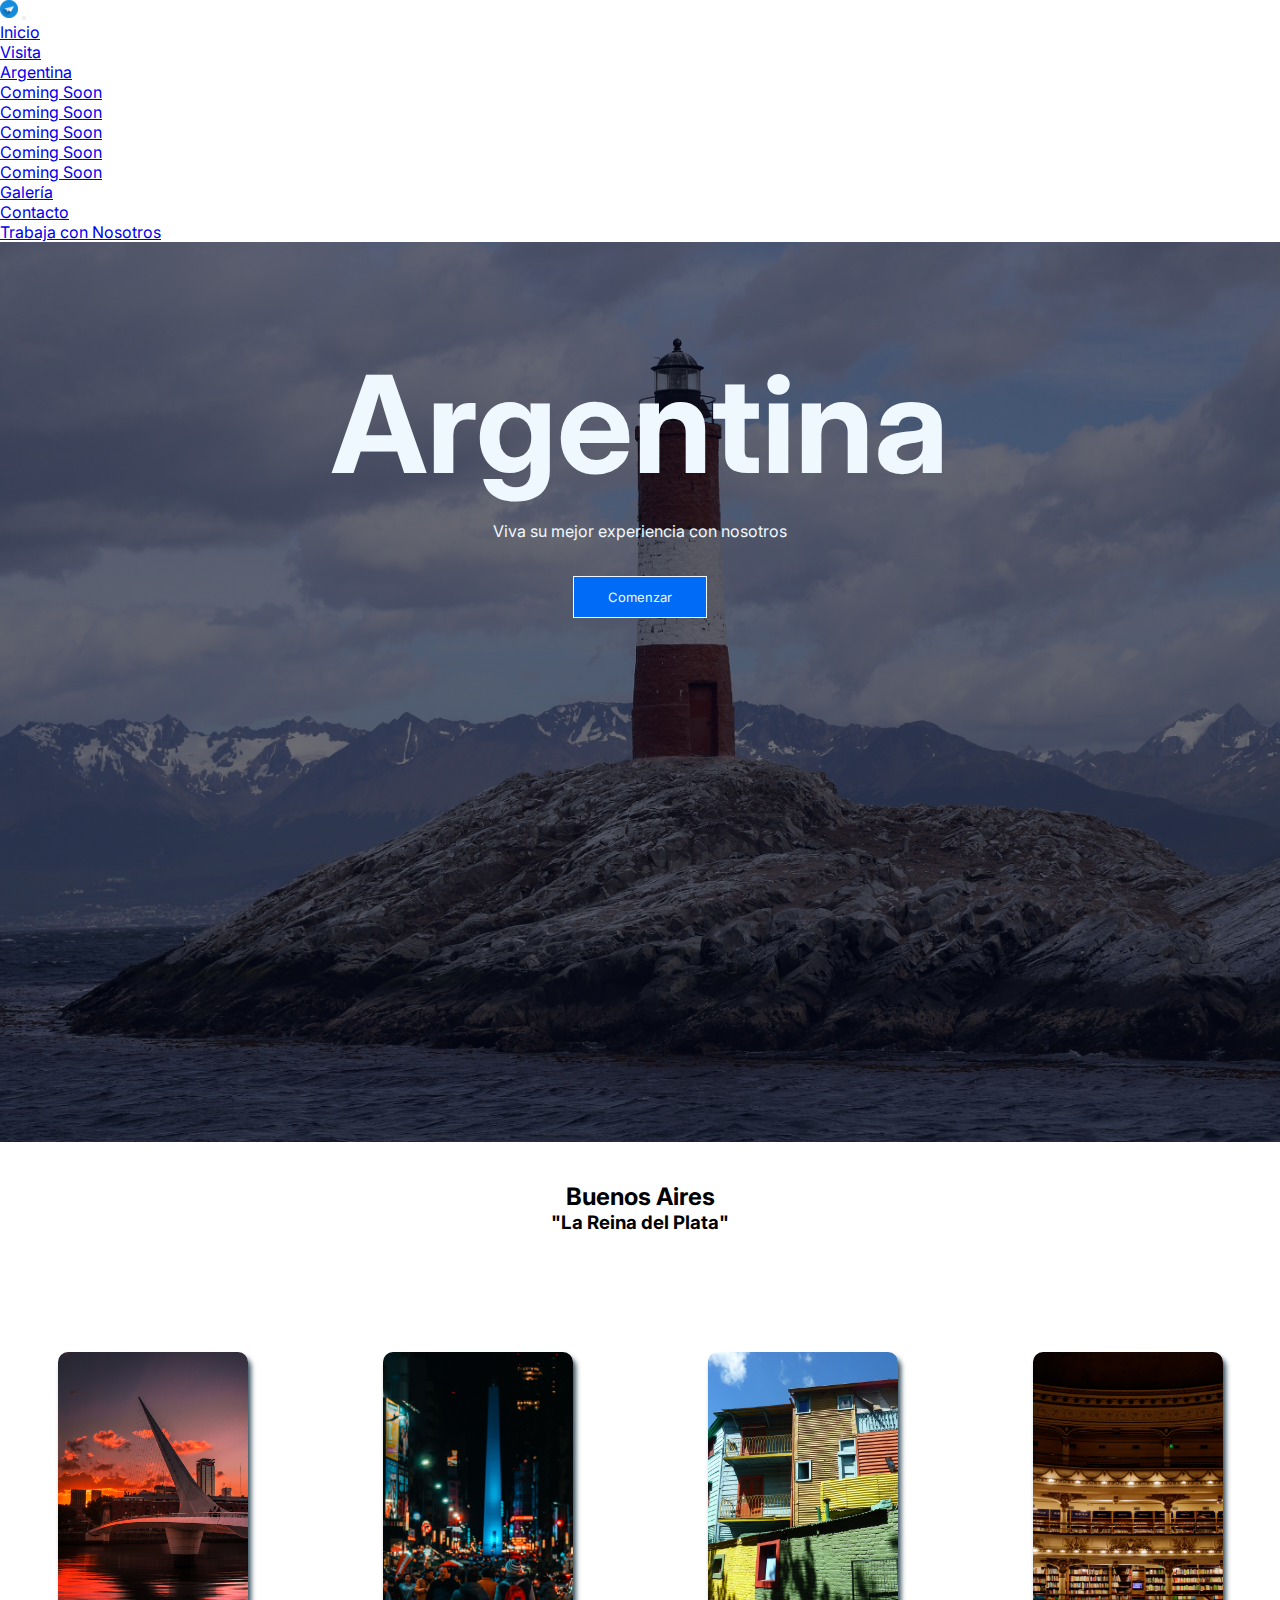
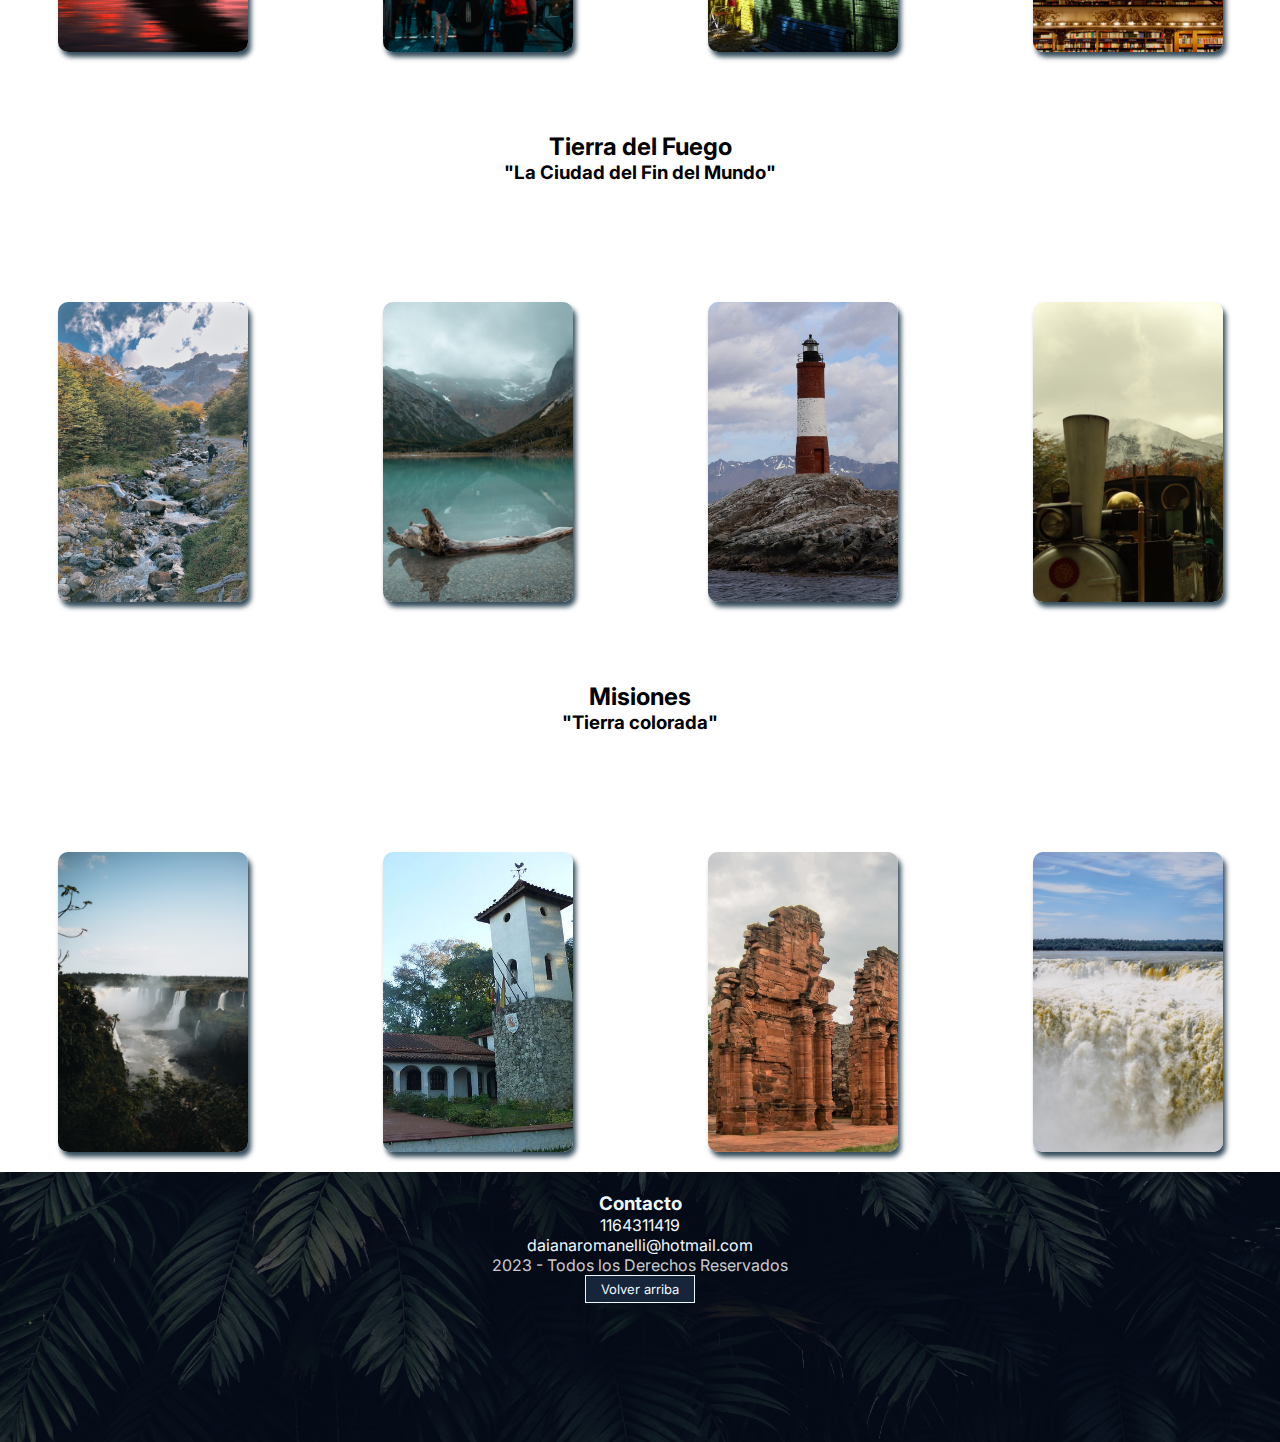
<file: pages/argentina.html>
<!DOCTYPE html>
<html lang="en">
<head>
    <meta charset="UTF-8">
    <meta http-equiv="X-UA-Compatible" content="IE=edge">
    <meta name="viewport" content="width=device-width, initial-scale=1.0">
    <title>Argentina</title>
    <!--link bt-->
    <link href="https://cdn.jsdelivr.net/npm/bootstrap@5.3.0-alpha1/dist/css/bootstrap.min.css" rel="stylesheet" integrity="sha384-GLhlTQ8iRABdZLl6O3oVMWSktQOp6b7In1Zl3/Jr59b6EGGoI1aFkw7cmDA6j6gD" crossorigin="anonymous">
    <!--link css-->
    <link rel="stylesheet" href="../css/style.css">
    <!--link fonts-->
    <link rel="preconnect" href="https://fonts.googleapis.com"><link rel="preconnect" href="https://fonts.gstatic.com" crossorigin><link href="https://fonts.googleapis.com/css2?family=Inter:wght@100;300;400;600;700&display=swap" rel="stylesheet">

    <link rel="shortcut icon" href="../img/paper-airplane-icon.png" type="image/x-icon">
</head>
<body>
    <div class="container2">
    <header class="header2">
    <nav class="navbar navbar-expand-lg bg-body-tertiary">
        <div class="container-fluid">
          <a class="navbar-brand" href="#"><img src="../img/paper-airplane-icon.png" alt=""></a>
          <button class="navbar-toggler" type="button" data-bs-toggle="collapse" data-bs-target="#navbarSupportedContent" aria-controls="navbarSupportedContent" aria-expanded="false" aria-label="Toggle navigation">
            <span class="navbar-toggler-icon"></span>
          </button>
          <div class="collapse navbar-collapse" id="navbarSupportedContent">
            <ul class="navbar-nav ms-auto mb-2 mb-lg-0">
              <li class="nav-item">
                <a class="nav-link active" aria-current="page" href="../index.html">Inicio</a>
              </li>
              <li class="nav-item dropdown">
                <a class="nav-link dropdown-toggle" href="#" role="button" data-bs-toggle="dropdown" aria-expanded="false">
                  Visita
                </a>
                <ul class="dropdown-menu">
                  <li><a class="dropdown-item" href="#">Argentina</a></li>
                  <li><a class="dropdown-item" href="#">Coming Soon</a></li>
                  <li><a class="dropdown-item" href="#">Coming Soon</a></li>
                  <li><a class="dropdown-item" href="#">Coming Soon</a></li>
                  <li><a class="dropdown-item" href="#">Coming Soon</a></li>
                  <li><a class="dropdown-item" href="#">Coming Soon</a></li>
                </ul>
              </li>
              <li class="nav-item">
                <a class="nav-link" href="galeria.html">Galería</a>
              </li>
              <li class="nav-item">
                <a class="nav-link" href="contacto.html">Contacto</a>
              </li>
              <li class="nav-item">
                <a class="nav-link" href="trabaja-con-nosotros.html">Trabaja con Nosotros</a>
              </li>
            </ul>
          </div>
        </div>
      </nav>
    </header>

    <section class="banner-argentina">
        <h1>Argentina</h1>
        <p>Viva su mejor experiencia con nosotros</p>
        <nav>
            <a href="#bsas-aca" class="boton-header">Comenzar</a>
        </nav>
    </section>

    <section class="lugares-visitar">
        <div id="bsas-aca" class="nombre-provincia buenos-aires">
            <h2 class="visita">Buenos Aires</h2>
            <h3>"La Reina del Plata"</h3>
        </div>
        <div class="card card1" style="--i:url(../img/puente-mujer-vertical.jpg)">
            <div class="content">
                <h4>Puente de la Mujer</h4>
                <p>Puente representativo de la ciudad de bs. as. que evoca el espiritu de una pareja bailando tango</p>
            </div>
        </div>

        <div class="card card2" style="--i:url(../img/obelisco-noche.jpg)">
            <div class="content">
                <h4>Obelisco</h4>
                <p>Monumento historico considerado el mayor emblema de la ciudad</p>
            </div>
        </div>

        <div class="card card3" style="--i:url(../img/la-boca.jpg)">
            <div class="content">
                <h4>La Boca</h4>
                <p>Barrio pintoresco de la ciudad de bs. as. donde abunda el turismo debido a las diversas atracciones que posee tales como danazas culturales, restaurantes tipicos y su posicionamiento cercano al riachuelo</p>
            </div>
        </div>

        <div class="card card4" style="--i:url(../img/ateneo.jpg)">
            <div class="content">
                <h4>Ateneo Grand Splendid</h4>
                <p>Antiguo teatro reformado para convertirse en lo que hoy es una de las librerias mas importantes y hermosas de Argentina</p>
            </div>
        </div>  

        <div class="nombre-provincia tierra-del-fuego">
            <h2 class="visita">Tierra del Fuego</h2>
            <h3>"La Ciudad del Fin del Mundo"</h3>
        </div>

        <div class="card card5" style="--i:url(../img/andes.jpg)">
            <div class="content">
                <h4>Montañas Andinas</h4>
                <p>Grandes montañas que forman parte de la cordillera de los andes que por su ubicacion tienden a ser nevadas</p>
            </div>
        </div>

        <div class="card card6" style="--i:url(../img/lago-esmeralda.jpg)">
            <div class="content">
                <h4>Laguna Esmeralda</h4>
                <p>Reconocida laguna, famosa por su belleza y gran paisaje rodeado de montañas nevadas</p>
            </div>
        </div>

        <div class="card card7" style="--i:url(../img/faro-fin-del-mundo-2.jpg)">
            <div class="content">
                <h4>Faro Les Éclaireurs</h4>
                <p>Faro turistico ubicado en el canal de Beagle frente a las costas de la bahia de Ushuaia</p>
            </div>
        </div>

        <div class="card card8" style="--i:url(../img/tren-fin-del-mundo.jpg)">
            <div class="content">
                <h4>Tren del Fin del Mundo</h4>
                <p>Linea ferrea que conecta con el parque nacional Tierra del Fuego donde se brindan shows para los turistas</p>
            </div>
        </div>

             <div class="nombre-provincia misiones">
            <h2 class="visita">Misiones</h2>
            <h3>"Tierra colorada"</h3>
        </div>

        <div class="card card9" style="--i:url(../img/cataratas-iguazu.jpg)">
            <div class="content">
                <h4>Cataratas del Iguazu</h4>
                <p>Cataratas elegidas como una de las siete maravillas naturales del mundo que forman parte del parque nacional Iguazu</p>
            </div>
        </div>

        <div class="card card10" style="--i:url(../img/parque-de-las-naciones.jpg)">
            <div class="content">
                <h4>Parque de las Naciones</h4>
                <p>Predio que se encuentra en la ciudad de Oberá y tiene la particularidad de ser la sede permanente de la fiesta nacional del inmigrante</p>
            </div>
        </div>

        <div class="card card11" style="--i:url(../img/san-ignacio-mini.jpg)">
            <div class="content">
                <h4>San Ignacio Miní</h4>
                <p>Las ruinas mas conocidas de la reduccion de San Ignacion Miní, una misión jesuitica fundada a comienzos del siglo XVII para evangelizar a los nativos guaranies</p>
            </div>
        </div>

        <div class="card card12" style="--i:url(../img/garganta-del-diablo.jpg)">
            <div class="content">
                <h4>Garganta del Diablo</h4>
                <p>Conjunto de saltos de agua del rio Iguazu de hasta 80 metros de altura la cual concentra el mayor caudal de las cataratas del Iguazu</p>
            </div>
        </div>
    </section>

        <footer>
            <div class="contenido-footer">
                <h3>Contacto</h3>
                <ul class="Contacto">
                    <li>1164311419</li>
                    <li>daianaromanelli@hotmail.com</li>
                </ul>
            </div>
            <div class="abajo-footer">
                <p>2023 - Todos los Derechos Reservados</p>
            </div>
            <div class="boton-volver-arriba">
                <nav>
                    <a href="#">Volver arriba</a>
                </nav>
            </div>
        </footer>

    </div>



    <!--script js bt-->
    <script src="https://cdn.jsdelivr.net/npm/bootstrap@5.3.0-alpha1/dist/js/bootstrap.bundle.min.js" integrity="sha384-w76AqPfDkMBDXo30jS1Sgez6pr3x5MlQ1ZAGC+nuZB+EYdgRZgiwxhTBTkF7CXvN" crossorigin="anonymous"></script>
</body>
</html>
</file>
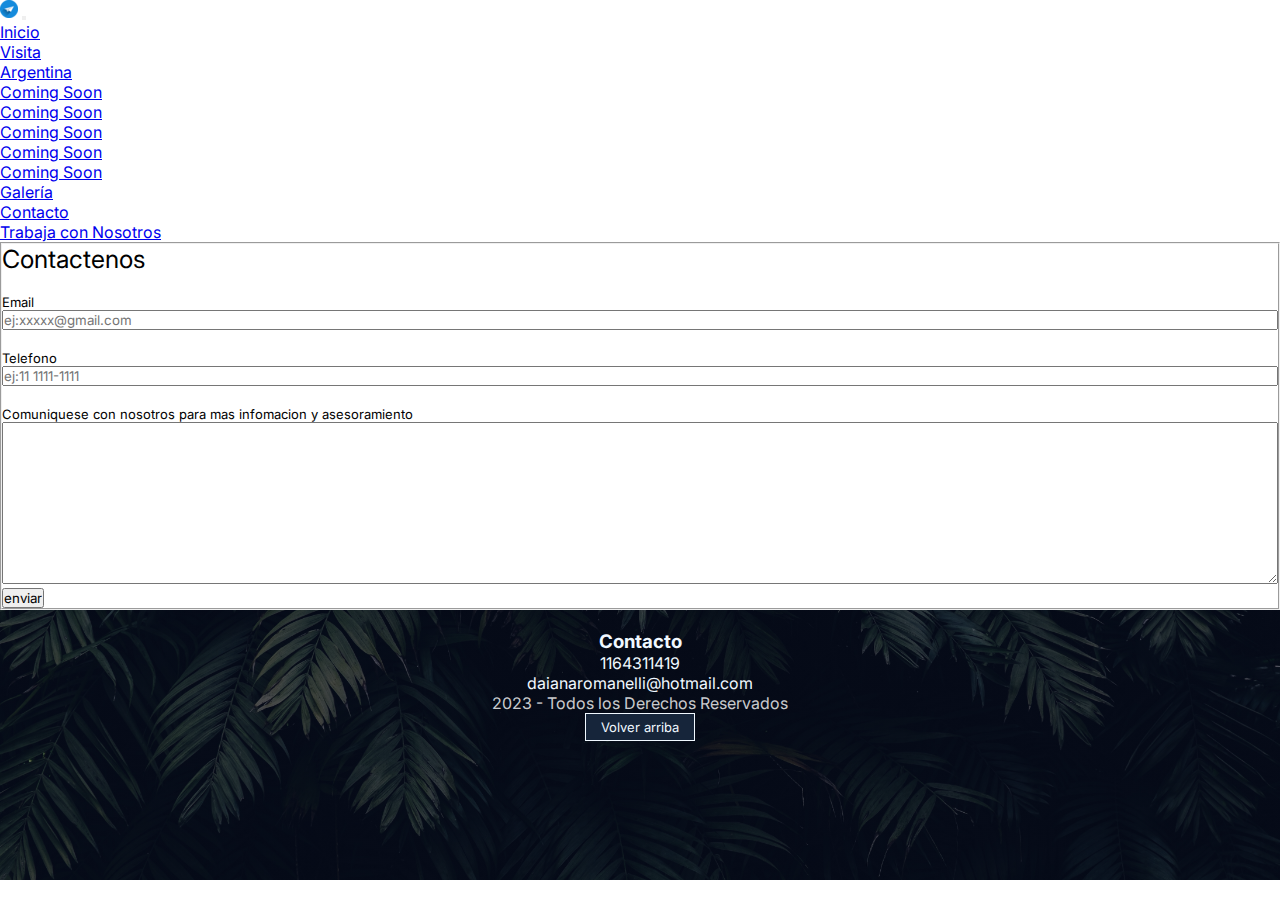
<file: pages/contacto.html>
<!DOCTYPE html>
<html lang="en">
<head>
    <meta charset="UTF-8">
    <meta http-equiv="X-UA-Compatible" content="IE=edge">
    <meta name="viewport" content="width=device-width, initial-scale=1.0">
    <title>Contacto</title>
    <!--link bt-->
    <link href="https://cdn.jsdelivr.net/npm/bootstrap@5.3.0-alpha1/dist/css/bootstrap.min.css" rel="stylesheet" integrity="sha384-GLhlTQ8iRABdZLl6O3oVMWSktQOp6b7In1Zl3/Jr59b6EGGoI1aFkw7cmDA6j6gD" crossorigin="anonymous">
    <!--link css-->
    <link rel="stylesheet" href="../css/style.css">
    <!--link fonts-->
    <link rel="preconnect" href="https://fonts.googleapis.com"><link rel="preconnect" href="https://fonts.gstatic.com" crossorigin><link href="https://fonts.googleapis.com/css2?family=Inter:wght@100;300;400;600;700&display=swap" rel="stylesheet">

    <link rel="shortcut icon" href="../img/paper-airplane-icon.png" type="image/x-icon">
</head>
<body>
    <header class="header-modificado">
        <nav class="navbar navbar-expand-lg bg-body-tertiary">
            <div class="container-fluid">
              <a class="navbar-brand" href="#"><img src="../img/paper-airplane-icon.png" alt=""></a>
              <button class="navbar-toggler" type="button" data-bs-toggle="collapse" data-bs-target="#navbarSupportedContent" aria-controls="navbarSupportedContent" aria-expanded="false" aria-label="Toggle navigation">
                <span class="navbar-toggler-icon"></span>
              </button>
              <div class="collapse navbar-collapse" id="navbarSupportedContent">
                <ul class="navbar-nav ms-auto mb-2 mb-lg-0">
                  <li class="nav-item">
                    <a class="nav-link active" aria-current="page" href="../index.html">Inicio</a>
                  </li>
                  <li class="nav-item dropdown">
                    <a class="nav-link dropdown-toggle" href="#" role="button" data-bs-toggle="dropdown" aria-expanded="false">
                      Visita
                    </a>
                    <ul class="dropdown-menu">
                      <li><a class="dropdown-item" href="argentina.html">Argentina</a></li>
                      <li><a class="dropdown-item" href="#">Coming Soon</a></li>
                      <li><a class="dropdown-item" href="#">Coming Soon</a></li>
                      <li><a class="dropdown-item" href="#">Coming Soon</a></li>
                      <li><a class="dropdown-item" href="#">Coming Soon</a></li>
                      <li><a class="dropdown-item" href="#">Coming Soon</a></li>
                    </ul>
                  </li>
                  <li class="nav-item">
                    <a class="nav-link" href="galeria.html">Galería</a>
                  </li>
                  <li class="nav-item">
                    <a class="nav-link" href="#">Contacto</a>
                  </li>
                  <li class="nav-item">
                    <a class="nav-link" href="trabaja-con-nosotros.html">Trabaja con Nosotros</a>
                  </li>
                </ul>
              </div>
            </div>
          </nav>
    </header>

    <main>
    <form action="">
        <fieldset>
            <div class="container">
                <legend class="contact-title">Contactenos</legend>
                <div class="form-titulos">
                    <label for="mail">Email</label>
                    <input type="email" placeholder="ej:xxxxx@gmail.com" id="mail">
                </div>
                <div class="form-titulos">
                    <label for="tel">Telefono</label>
                    <input type="number" placeholder="ej:11 1111-1111" id="tel">
                </div>
                <div class="form-titulos">
                    <label for="message">Comuniquese con nosotros para mas infomacion y asesoramiento</label>
                    <textarea name="" id="message" cols="40" rows="10"></textarea>
                </div>
                <input class="boton-enviar" type="submit" value="enviar">
            </div>
        </fieldset>
    </form>
    </main>

    <footer>
        <div class="contenido-footer">
            <h3>Contacto</h3>
            <ul class="Contacto">
                <li>1164311419</li>
                <li>daianaromanelli@hotmail.com</li>
            </ul>
        </div>
        <div class="abajo-footer">
            <p>2023 - Todos los Derechos Reservados</p>
        </div>
        <div class="boton-volver-arriba">
            <nav>
                <a href="#">Volver arriba</a>
            </nav>
        </div>
    </footer>


    <!--script js bt-->
    <script src="https://cdn.jsdelivr.net/npm/bootstrap@5.3.0-alpha1/dist/js/bootstrap.bundle.min.js" integrity="sha384-w76AqPfDkMBDXo30jS1Sgez6pr3x5MlQ1ZAGC+nuZB+EYdgRZgiwxhTBTkF7CXvN" crossorigin="anonymous"></script>
</body>
</html>
</file>
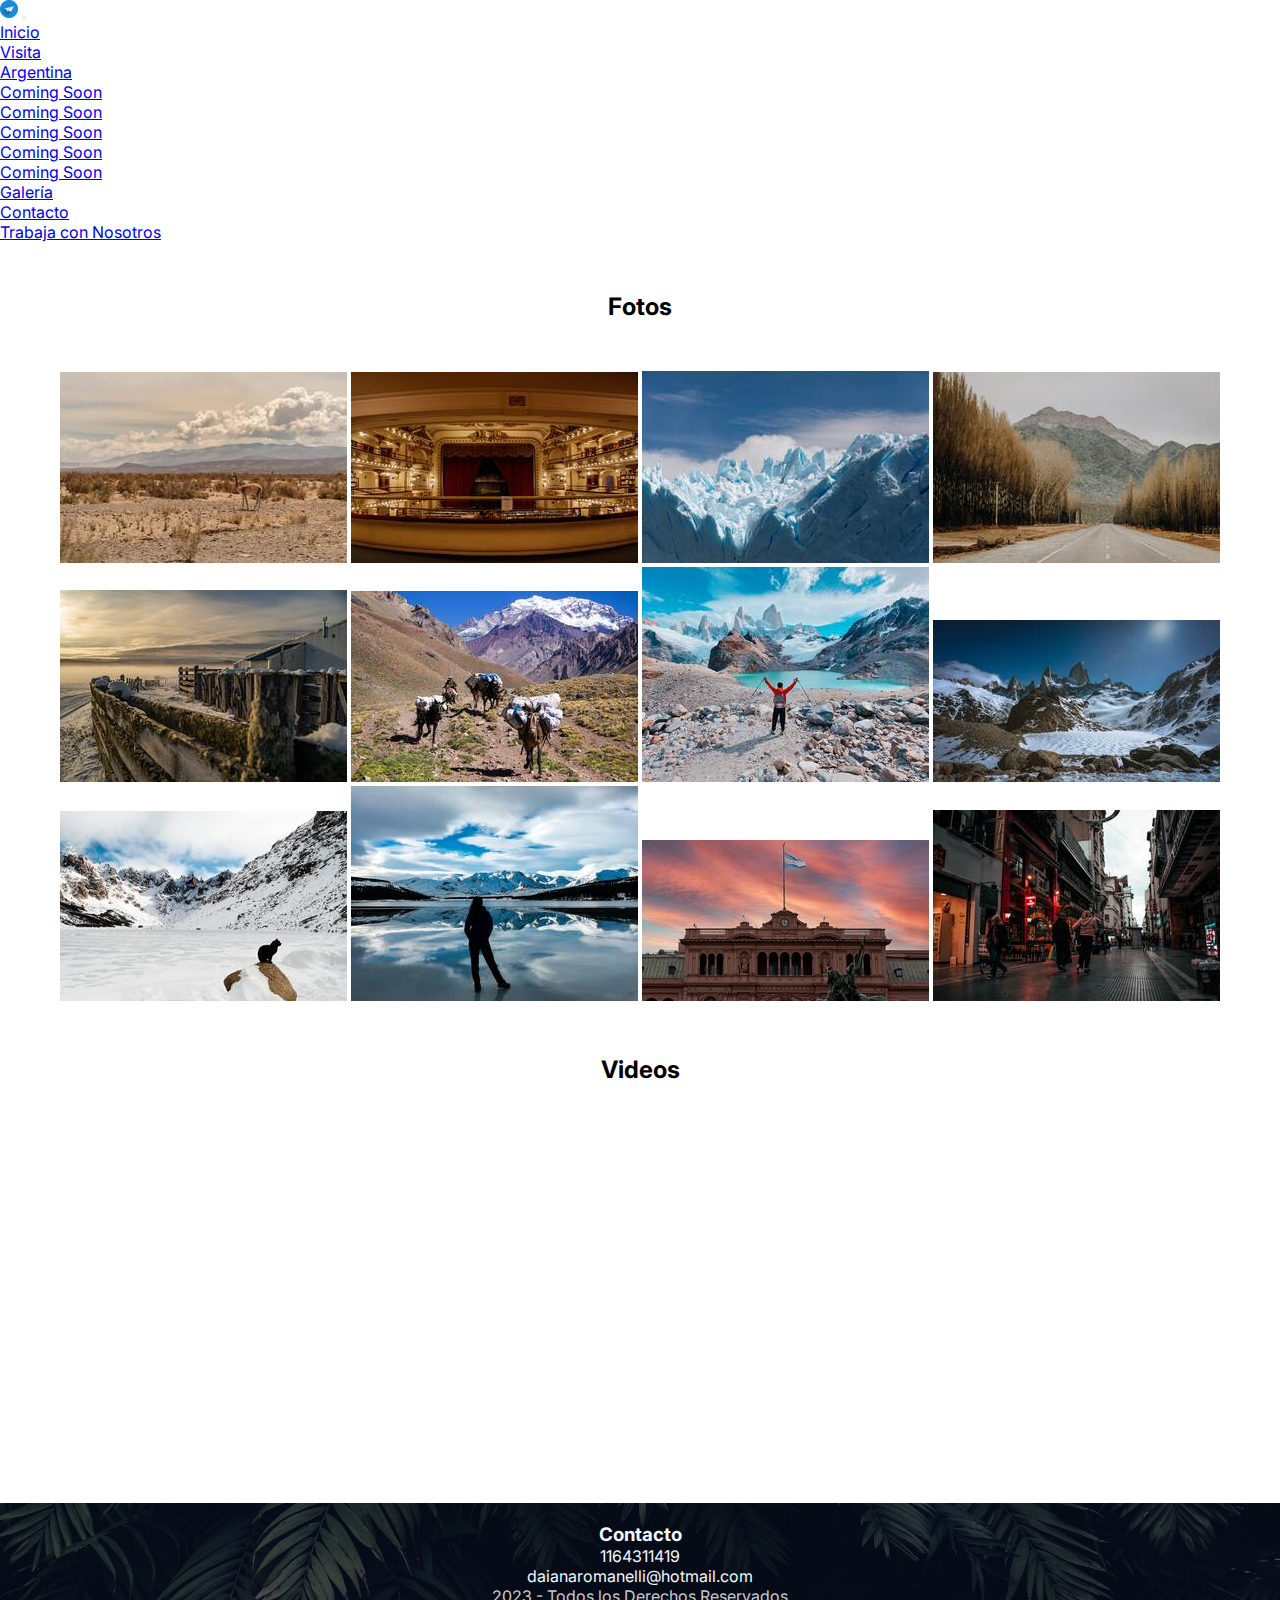
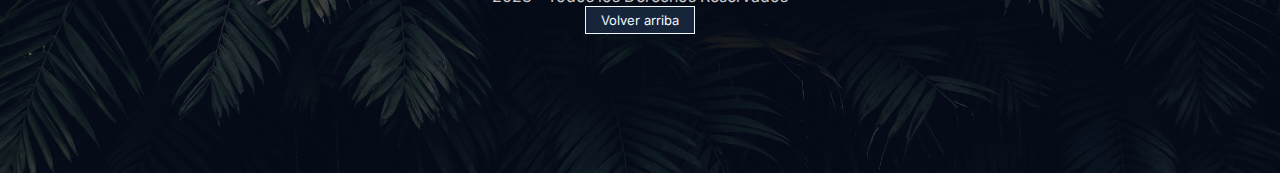
<file: pages/galeria.html>
<!DOCTYPE html>
<html lang="en">
<head>
    <meta charset="UTF-8">
    <meta http-equiv="X-UA-Compatible" content="IE=edge">
    <meta name="viewport" content="width=device-width, initial-scale=1.0">
    <title>Galeria</title>
    <!--link bt-->
    <link href="https://cdn.jsdelivr.net/npm/bootstrap@5.3.0-alpha1/dist/css/bootstrap.min.css" rel="stylesheet" integrity="sha384-GLhlTQ8iRABdZLl6O3oVMWSktQOp6b7In1Zl3/Jr59b6EGGoI1aFkw7cmDA6j6gD" crossorigin="anonymous">
    <!--link css-->
    <link rel="stylesheet" href="../css/style.css">
    <!--link fonts-->
    <link rel="preconnect" href="https://fonts.googleapis.com"><link rel="preconnect" href="https://fonts.gstatic.com" crossorigin><link href="https://fonts.googleapis.com/css2?family=Inter:wght@100;300;400;600;700&display=swap" rel="stylesheet">

    <link rel="shortcut icon" href="../img/paper-airplane-icon.png" type="image/x-icon">
</head>
<body>

    <header>
        <section class="header-galeria">
            <nav class="navbar navbar-expand-lg bg-body-tertiary">
                <div class="container-fluid">
                  <a class="navbar-brand" href="#"><img src="../img/paper-airplane-icon.png" alt=""></a>
                  <button class="navbar-toggler" type="button" data-bs-toggle="collapse" data-bs-target="#navbarSupportedContent" aria-controls="navbarSupportedContent" aria-expanded="false" aria-label="Toggle navigation">
                    <span class="navbar-toggler-icon"></span>
                  </button>
                  <div class="collapse navbar-collapse" id="navbarSupportedContent">
                    <ul class="navbar-nav ms-auto mb-2 mb-lg-0">
                      <li class="nav-item">
                        <a class="nav-link active" aria-current="page" href="../index.html">Inicio</a>
                      </li>
                      <li class="nav-item dropdown">
                        <a class="nav-link dropdown-toggle" href="#" role="button" data-bs-toggle="dropdown" aria-expanded="false">
                          Visita
                        </a>
                        <ul class="dropdown-menu">
                          <li><a class="dropdown-item" href="argentina.html">Argentina</a></li>
                          <li><a class="dropdown-item" href="#">Coming Soon</a></li>
                          <li><a class="dropdown-item" href="#">Coming Soon</a></li>
                          <li><a class="dropdown-item" href="#">Coming Soon</a></li>
                          <li><a class="dropdown-item" href="#">Coming Soon</a></li>
                          <li><a class="dropdown-item" href="#">Coming Soon</a></li>
                        </ul>
                      </li>
                      <li class="nav-item">
                        <a class="nav-link" href="#">Galería</a>
                      </li>
                      <li class="nav-item">
                        <a class="nav-link" href="contacto.html">Contacto</a>
                      </li>
                      <li class="nav-item">
                        <a class="nav-link" href="trabaja-con-nosotros.html">Trabaja con Nosotros</a>
                      </li>
                    </ul>
                  </div>
                </div>
              </nav>
        </section>
    </header>

    <main>
        <section class="galeria">
            <h2 id="fts">Fotos</h2>
            <div class="fotos">
                <img src="../img/arg1.jpg" alt="llama en la puna jujeña">
                <img src="../img/arg2.jpg" alt="interior del ateneo grand splendid">
                <img src="../img/arg3.jpg" alt="glaciar perito moreno">
                <img src="../img/arg4.jpg" alt="ruta uspallata en mendoza">
                <img src="../img/arg5.jpg" alt="tolhuin, tierra del fuego">
                <img src="../img/arg6.jpg" alt="las heras, mendoza">
                <img src="../img/arg7.jpg" alt="laguna esmeralda, tierra del fuego">
                <img src="../img/arg8.jpg" alt="el chalten, santa cruz">
                <img src="../img/arg9.jpg" alt="san carlos de bariloche, rio negro">
                <img src="../img/arg10.jpg" alt="rio negro">
                <img src="../img/arg11.jpg" alt="casa rosada, buenos aires">
                <img src="../img/arg12.jpg" alt="calles de buenos aires">
            </div>
            <h2>Videos</h2> 
            <div class="videos">
                <iframe width="560" height="315" src="https://www.youtube.com/embed/aAUcle4k5Zg" title="YouTube video player" frameborder="0" allow="accelerometer; autoplay; clipboard-write; encrypted-media; gyroscope; picture-in-picture; web-share" allowfullscreen></iframe>
                <iframe width="560" height="315" src="https://www.youtube.com/embed/wEce_3CLZ6k" title="YouTube video player" frameborder="0" allow="accelerometer; autoplay; clipboard-write; encrypted-media; gyroscope; picture-in-picture; web-share" allowfullscreen></iframe>
            </div>
        </section>

    </main>

    <footer>
        <div class="contenido-footer">
            <h3>Contacto</h3>
            <ul class="Contacto">
                <li>1164311419</li>
                <li>daianaromanelli@hotmail.com</li>
            </ul>
        </div>
        <div class="abajo-footer">
            <p>2023 - Todos los Derechos Reservados</p>
        </div>
        <div class="boton-volver-arriba">
            <nav>
                <a href="#">Volver arriba</a>
            </nav>
        </div>
    </footer>


    <!--script js bt-->
    <script src="https://cdn.jsdelivr.net/npm/bootstrap@5.3.0-alpha1/dist/js/bootstrap.bundle.min.js" integrity="sha384-w76AqPfDkMBDXo30jS1Sgez6pr3x5MlQ1ZAGC+nuZB+EYdgRZgiwxhTBTkF7CXvN" crossorigin="anonymous"></script>
</body>
</html>
</file>
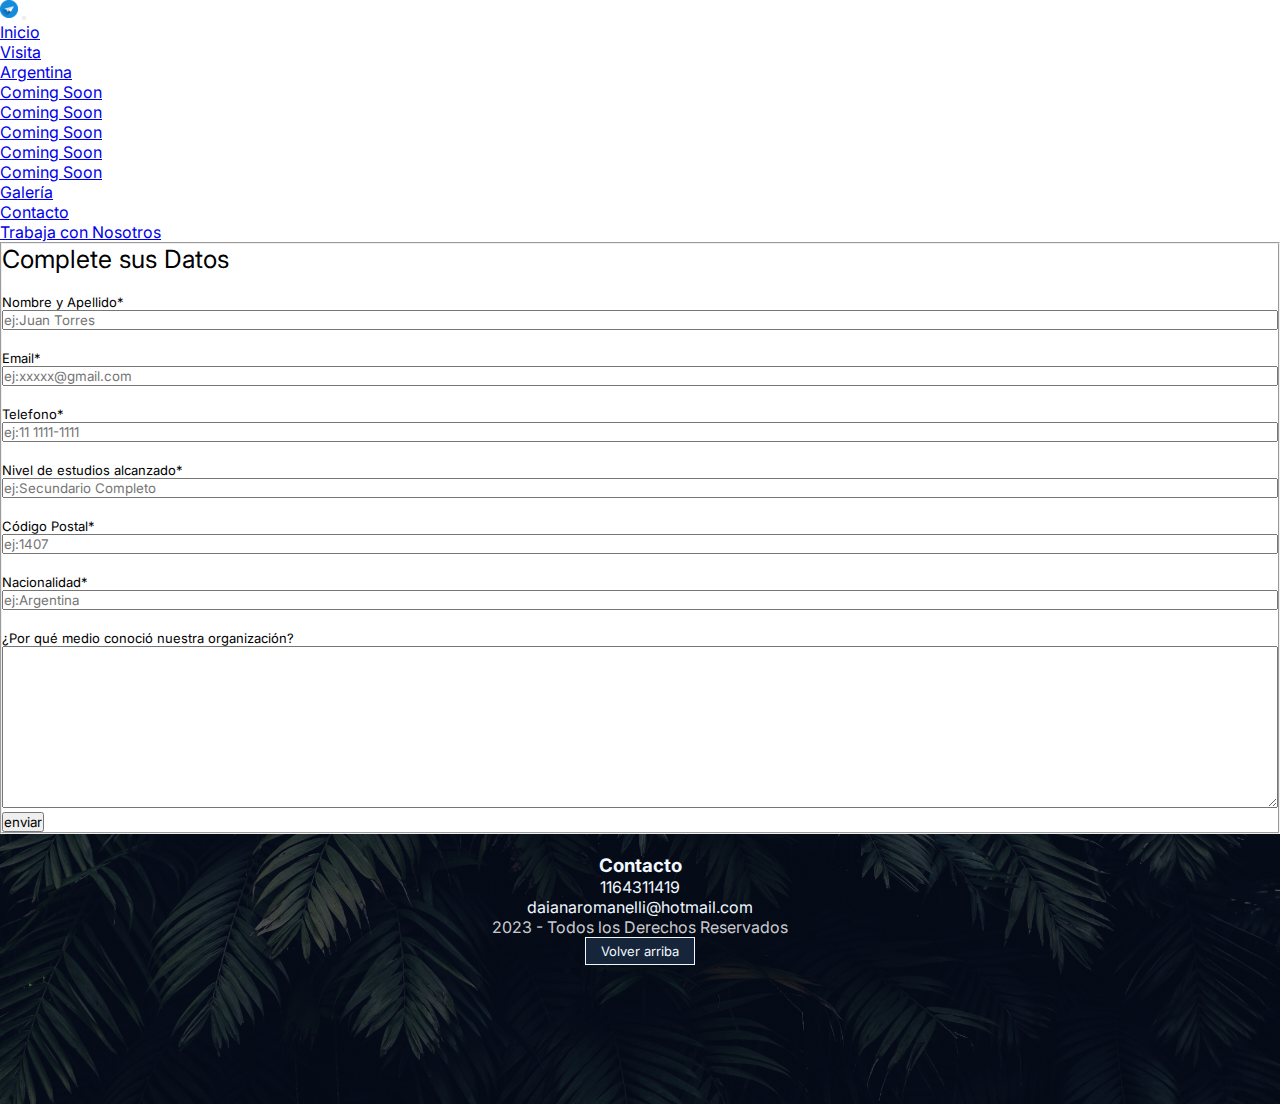
<file: pages/trabaja-con-nosotros.html>
<!DOCTYPE html>
<html lang="en">
<head>
    <meta charset="UTF-8">
    <meta http-equiv="X-UA-Compatible" content="IE=edge">
    <meta name="viewport" content="width=device-width, initial-scale=1.0">
    <title>Trabaja con Nosotros</title>
    <!--link bt-->
    <link href="https://cdn.jsdelivr.net/npm/bootstrap@5.3.0-alpha1/dist/css/bootstrap.min.css" rel="stylesheet" integrity="sha384-GLhlTQ8iRABdZLl6O3oVMWSktQOp6b7In1Zl3/Jr59b6EGGoI1aFkw7cmDA6j6gD" crossorigin="anonymous">
    <!--link css-->
    <link rel="stylesheet" href="../css/style.css">
    <!--link fonts-->
    <link rel="preconnect" href="https://fonts.googleapis.com"><link rel="preconnect" href="https://fonts.gstatic.com" crossorigin><link href="https://fonts.googleapis.com/css2?family=Inter:wght@100;300;400;600;700&display=swap" rel="stylesheet">

    <link rel="shortcut icon" href="../img/paper-airplane-icon.png" type="image/x-icon">
</head>
<body>
    <header class="header-modificado">
        <nav class="navbar navbar-expand-lg bg-body-tertiary">
            <div class="container-fluid">
              <a class="navbar-brand" href="#"><img src="../img/paper-airplane-icon.png" alt=""></a>
              <button class="navbar-toggler" type="button" data-bs-toggle="collapse" data-bs-target="#navbarSupportedContent" aria-controls="navbarSupportedContent" aria-expanded="false" aria-label="Toggle navigation">
                <span class="navbar-toggler-icon"></span>
              </button>
              <div class="collapse navbar-collapse" id="navbarSupportedContent">
                <ul class="navbar-nav ms-auto mb-2 mb-lg-0">
                  <li class="nav-item">
                    <a class="nav-link active" aria-current="page" href="../index.html">Inicio</a>
                  </li>
                  <li class="nav-item dropdown">
                    <a class="nav-link dropdown-toggle" href="#" role="button" data-bs-toggle="dropdown" aria-expanded="false">
                      Visita
                    </a>
                    <ul class="dropdown-menu">
                      <li><a class="dropdown-item" href="argentina.html">Argentina</a></li>
                      <li><a class="dropdown-item" href="#">Coming Soon</a></li>
                      <li><a class="dropdown-item" href="#">Coming Soon</a></li>
                      <li><a class="dropdown-item" href="#">Coming Soon</a></li>
                      <li><a class="dropdown-item" href="#">Coming Soon</a></li>
                      <li><a class="dropdown-item" href="#">Coming Soon</a></li>
                    </ul>
                  </li>
                  <li class="nav-item">
                    <a class="nav-link" href="galeria.html">Galería</a>
                  </li>
                  <li class="nav-item">
                    <a class="nav-link" href="contacto.html">Contacto</a>
                  </li>
                  <li class="nav-item">
                    <a class="nav-link" href="#">Trabaja con Nosotros</a>
                  </li>
                </ul>
              </div>
            </div>
          </nav>
    </header>

    <main>
    <form action="">
        <fieldset>
            <div class="container">
                <legend class="contact-title">Complete sus Datos</legend>
                <div class="form-titulos">
                    <label for="nombre-apellido">Nombre y Apellido<span>*</span></label>
                    <input type="text" placeholder="ej:Juan Torres" id="nombre-apellido">
                </div>
                <div class="form-titulos">
                    <label for="mail">Email<span>*</span></label>
                    <input type="email" placeholder="ej:xxxxx@gmail.com" id="mail">
                </div>
                <div class="form-titulos">
                    <label for="tel">Telefono<span>*</span></label>
                    <input type="number" placeholder="ej:11 1111-1111" id="tel">
                </div>
                <div class="form-titulos">
                    <label for="estudios">Nivel de estudios alcanzado<span>*</span></label>
                    <input type="text" placeholder="ej:Secundario Completo" id="estudios">
                </div>
                <div class="form-titulos">
                    <label for="cp">Código Postal<span>*</span></label>
                    <input type="number" placeholder="ej:1407" id="cp">
                </div>
                <div class="form-titulos">
                    <label for="nacionalidad">Nacionalidad<span>*</span></label>
                    <input type="text" placeholder="ej:Argentina" id="nacionalidad">
                </div>
                <div class="form-titulos">
                    <label for="message">¿Por qué medio conoció nuestra organización?</label>
                    <textarea name="" id="message" cols="40" rows="10"></textarea>
                </div>
                <input class="boton-enviar" type="submit" value="enviar">
            </div>
        </fieldset>
    </form>
    </main>

    <footer>
        <div class="contenido-footer">
            <h3>Contacto</h3>
            <ul class="Contacto">
                <li>1164311419</li>
                <li>daianaromanelli@hotmail.com</li>
            </ul>
        </div>
        <div class="abajo-footer">
            <p>2023 - Todos los Derechos Reservados</p>
        </div>
        <div class="boton-volver-arriba">
            <nav>
                <a href="#">Volver arriba</a>
            </nav>
        </div>
    </footer>


    <!--script js bt-->
    <script src="https://cdn.jsdelivr.net/npm/bootstrap@5.3.0-alpha1/dist/js/bootstrap.bundle.min.js" integrity="sha384-w76AqPfDkMBDXo30jS1Sgez6pr3x5MlQ1ZAGC+nuZB+EYdgRZgiwxhTBTkF7CXvN" crossorigin="anonymous"></script>
</body>
</html>
</file>
<file: css/style.css>
*{
    margin: 0;
    padding: 0;
    box-sizing: border-box;
    font-family: 'Inter', sans-serif;
}
html{
    scroll-behavior: smooth;
    scroll-padding: 0px;
}

.contenedor-grid{
    height: 100vh;
    width: 100vw;
    display: grid;
    grid-template-columns: 1fr;
    grid-template-rows: 1fr 1fr 1fr 1fr;
    justify-items: center;

    grid-template-areas: 
        "header"
        "banner-titulo"
        "contenedor-sobre-nosotros"
        "main"
        "footer";
}

/*home header*/
header{
    grid-area: header;
    width: 100%;
}

/*titulo*/
.banner-titulo{
    grid-area: banner-titulo;
    min-height: 100vh;
    width: 100%;
    justify-content: space-between;
    background-image: linear-gradient(rgba(4,9,30,0.555),rgba(4,9,30,0.555)),url(../img/planta.jpg);
    background-position: center;
    background-size: cover;
    position: relative;
}

.banner-argentina{
    min-height: 100vh;
    width: 100%;
    justify-content: space-between;
    background-image: linear-gradient(rgba(4,9,30,0.555),rgba(4,9,30,0.555)),url(../img/faro-fin-del-mundo.jpg);
    background-position: center;
    background-size: cover;
    position: relative;
}

.banner-titulo h1, .banner-argentina h1{
    color: aliceblue;
    font-size: 15vh;
    text-align: center;
    padding-top: 100px;
}


.banner-titulo p, .banner-argentina p{
    color: aliceblue;
    display: flex;
    justify-content: center;
    margin: 15px 0 35px;
    font-size: medium;   
}

.banner-titulo nav, .banner-argentina nav{
    display: flex;
    justify-content: center;
}


.boton-header{
    display: inline-block;
    text-decoration: none;
    color: aliceblue;
    border: 1px solid aliceblue;
    padding: 12px 34px;
    font-size: 13px;
    background-color: rgb(0, 107, 247);
    position:relative;
    cursor: pointer;

    transition-property: transform;
    transition-duration: 0.3s;
    transition-timing-function: ease;
    transition-delay: 0s;
}

.boton-header:hover{
    box-shadow: 2px 2px 3px whitesmoke;
    transform: translateY(-10px);
}

/*explicacion sobre nosotros*/
.contenedor-sobre-nosotros{
    grid-area: contenedor-sobre-nosotros;
    text-align: center;
    padding: 5%;
    padding-top: 10%;
}

.contenedor-sobre-nosotros h2{
    font-size: 8vh;
}

.contenedor-sobre-nosotros p{
    color: black;
}

/*main imagenes*/
main{
    grid-area: main;
}


.titulo-visita{
    text-align: center;
    font-size: 8vh;
}

.contenedor-lugares{
    display: flex;
    flex-wrap: wrap;
    justify-content: center;
    gap: 24px;
    margin-bottom: 24px;
}

.nombre-lugar{   
    width: 65vh;
    height: 150px;
    border: 4px solid rgb(162, 154, 171);
    border-radius: 10px;
    text-align: center;
    line-height: 150px;

    transition-property: transform;
    transition-duration: 0.3s;
    transition-timing-function: ease;
    transition-delay: 0s;
}

.nombre-lugar nav a{
    font-size: 35px;
    display: inline-block;
    text-decoration: none;
    color: rgb(255, 255, 255);
}

.nombre-lugar:hover{
    transform: translateY(-10px);
}

.lugar1{
    background-position: center;
    background-size: cover;
    background-image: linear-gradient(rgba(4,9,30,0.555),rgba(4,9,30,0.555)), url(../img/puente-de-la-mujer.jpg)
}

.lugar2{
    background-position: center;
    background-size: cover;
    background-image: linear-gradient(rgba(4,9,30,0.555),rgba(4,9,30,0.555)), url(../img/coming-soon.jpg);
}

.lugar3{
    background-position: center;
    background-size: cover;
    background-image: linear-gradient(rgba(4,9,30,0.555),rgba(4,9,30,0.555)), url(../img/coming-soon.jpg);
}

.lugar4{
    background-position: center;
    background-size: cover;
    background-image: linear-gradient(rgba(4,9,30,0.555),rgba(4,9,30,0.555)), url(../img/coming-soon.jpg);
}

.lugar5{
    background-position: center;
    background-size: cover;
    background-image: linear-gradient(rgba(4,9,30,0.555),rgba(4,9,30,0.555)), url(../img/coming-soon.jpg);
}

.lugar6{
    background-position: center;
    background-size: cover;
    background-image: linear-gradient(rgba(4,9,30,0.555),rgba(4,9,30,0.555)), url(../img/coming-soon.jpg);
}


/*argentina cards*/

.card{
    margin: 20px;
    width: 190px;
    height: 300px;
    border-radius: 10px;
    background: var(--i);
    background-size: cover;
    box-shadow: 3px 5px 5px rgba(3, 32, 51, .8);
}

.content{
    width: 100%;
    height: 100%;
    display: flex;
    flex-direction: column;
    align-items: center;
    justify-content: center;
    background: rgba(0, 0, 0, .4);
    opacity: 0;
    transition: .5s;
    border-radius: 10px;
}

.lugares-visitar{
    display: grid;
    grid-template-columns: repeat(2, 1fr);
    grid-template-rows: 0.5 repeat(2, 1fr) 0.5 repeat(2, 1fr) 0.5 repeat(2, 1fr);
    justify-items: center;

    grid-template-areas:
    "buenos-aires buenos-aires"
    "card1 card2"
    "card3 card4"
    "tierra-del-fuego tierra-del-fuego"
    "card5 card6"
    "card7 card8"
    "misiones misiones"
    "card9 card10"
    "card11 card12";

    gap: 20px;
}

.buenos-aires{
    grid-area: buenos-aires;
    padding: 40px;
}

.nombre-provincia h2, h3{
    text-align: center;
}

.card1{
    grid-area: card1;
}

.card2{
    grid-area: card2;
}

.card3{
    grid-area: card3;
}

.card4{
    grid-area: card4;
}

.tierra-del-fuego{
    grid-area: tierra-del-fuego;
    padding: 40px;
}

.card5{
    grid-area: card5;
}

.card6{
    grid-area: card6;
}

.card7{
    grid-area: card7;
}

.card8{
    grid-area: card8;
}

.misiones{
    grid-area: misiones;
    padding: 40px;
}

.card9{
    grid-area: card9;
}

.card10{
    grid-area: card10;
}

.card11{
    grid-area: card11;
}

.card12{
    grid-area: card12;
}

.content h4, p{
    color: rgba(255, 255, 255, .8);
    text-align: center;
}

.card:hover .content{
    opacity: 1;
}

/*galeria*/

.galeria{
    margin: 50px;
    text-align: center;
}
.galeria h2{
    margin-top: 50px;
}
.fotos, .videos{
    margin-top: 50px;
}

/*form main*/

.contenedor-grid{
    width: 100%;
    margin: 0 auto;
    margin-bottom: 30px;
    margin-top: 30px;
}
.contact-title{
    text-align: left;
    font-size: 25px;
}
.form-titulos{
    width: 100%;
    margin-top: 20px;
    font-size: 13px;
}
.form-titulos input, .form-titulos textarea{
    width: 100%;
}

/*footer*/
footer{
    grid-area: footer;
    min-height: 30vh;
    width: 100%;
    text-align: center;
    position: relative;
    background-image: linear-gradient(rgba(4,9,30,0.555),rgba(4,9,30,0.555)),url(../img/planta.jpg);
    background-position: center;
    background-size: cover;
    padding: 20px;
}

.footer2{
    text-align: center;
    position: relative;
    background-image: linear-gradient(rgba(4,9,30,0.555),rgba(4,9,30,0.555)),url(../img/planta.jpg);
    background-position: center;
    background-size: cover;
    padding: 20px;
}

.contenido-footer, .abajo-footer{
    color: aliceblue;
    display: flex;
    flex-flow: column wrap;
}

footer ul li{
    list-style: none;
    display: flex;
    justify-content: center;
}

.boton-volver-arriba{
    display: inline-block;
    text-decoration: none;
    color: aliceblue;
    border: 1px solid aliceblue;
    padding: 5px 15px;
    font-size: 13px;
    background-color: rgb(22, 37, 58);
    position: relative;
    cursor: pointer;

    transition-property: transform;
    transition-duration: 0.3s;
    transition-timing-function: ease;
    transition-delay: 0s;
}

.boton-volver-arriba:hover{
    transform: translateY(-10px);
}

.boton-volver-arriba a{
    color: aliceblue;
    text-decoration: none;
}

/*laptop landscape*/

@media screen and (min-width:1024px) {
    .lugares-visitar{
        display: grid;
        grid-template-columns: repeat(4, 1fr);
        grid-template-rows: 0.5fr 1fr 0.5fr 1fr 0.5fr 1fr;
        justify-items: center;
    
        grid-template-areas:
        "buenos-aires buenos-aires buenos-aires buenos-aires"
        "card1 card2 card3 card4"
        "tierra-del-fuego tierra-del-fuego tierra-del-fuego tierra-del-fuego"
        "card5 card6 card7 card8"
        "misiones misiones misiones misiones"
        "card9 card10 card11 card12";
    
        gap: 20px;


    }
}

/*fin laptop landscape*/

/* Cell landscape */

@media screen and (max-width: 736px) {

    .banner-titulo{
        grid-area: banner-titulo;
        min-height: 100vh;
        width: 100%;
        justify-content: space-between;
        background-image: linear-gradient(rgba(4,9,30,0.555),rgba(4,9,30,0.555)),url(../img/world-big.jpg);
        background-position: center;
        background-size: cover;
        position: relative;
    }

}

/* Fin cell landscape */
</file>
